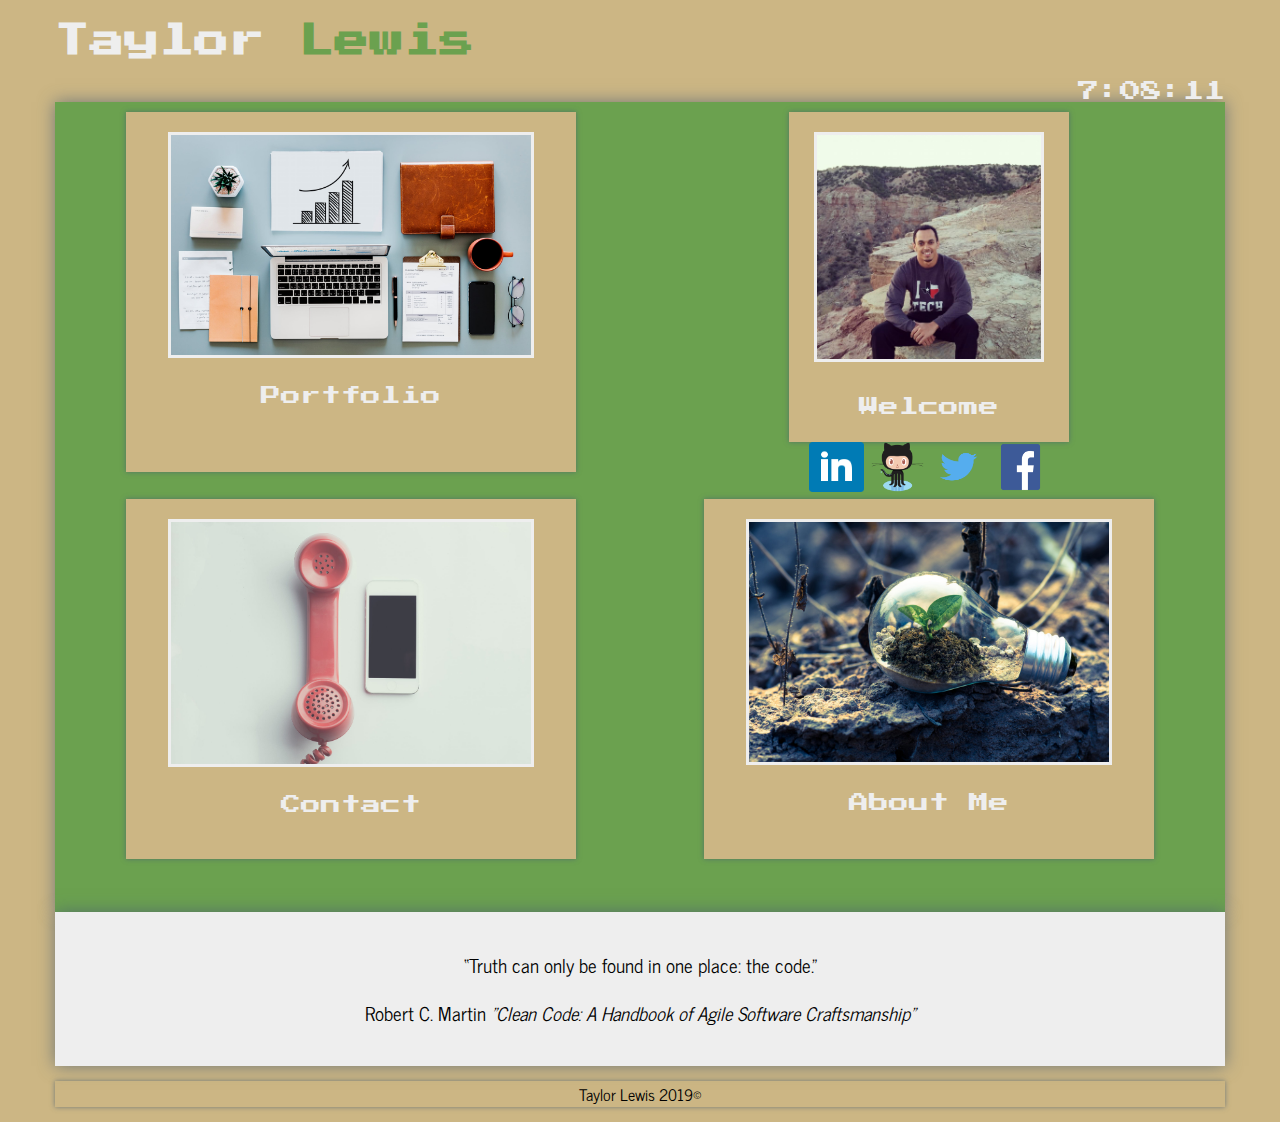
<file: index.html>
<!DOCTYPE html>
<html lang="en">
  <head>
    <meta charset="UTF-8" />
    <meta name="viewport" content="width=device-width, initial-scale=1.0" />
    <meta http-equiv="X-UA-Compatible" content="ie=edge" />
    <link
      rel="stylesheet"
      href="https://stackpath.bootstrapcdn.com/bootstrap/4.2.1/css/bootstrap.min.css"
      integrity="sha384-GJzZqFGwb1QTTN6wy59ffF1BuGJpLSa9DkKMp0DgiMDm4iYMj70gZWKYbI706tWS"
      crossorigin="anonymous"
    />
    <link href="https://fonts.googleapis.com/css?family=Arapey|Caveat:700|News+Cycle|Pontano+Sans|Signika+Negative:300|Press+Start+2P" rel="stylesheet">
    <link rel="stylesheet" href="assets/css/style.css" />
    <script src="assets/js/portfolio.js"></script>
    <title>Taylor Lewis</title>
  </head>
  <body onload="startTime()">
    <center>
      <div class="container">
        <!-- BS4 NAVBAR -->
        <h1 class="brand"><span>Taylor</span> Lewis</h1><div id="txt"></div>
        <!--  -->
        <!-- START OF CSS GRID ITEM -->
        <div class="wrapper">
        <center><div class="grid-container">
          <div class="item1"><a href="portfolio.html"
            ><img  onclick="ding.play()"src="assets/images/pexels-photo-1483938.jpeg" class="responsive" id="portfolio-image" alt="portfolio-img" height="240" width="400"></a> <p id="new-font">Portfolio</p></div>
          <div class="item2"><a href="contact.html"><img  onclick="ding.play()"src="assets/images/contact-2.jpeg" class="responsive" id="contact-image" alt="contact-img" height="240" width="400"></a><p id="new-font">Contact</p></div>
          <div class="item3"><a href="aboutme.html"><img  onclick="ding.play()"src="assets/images/lightbulb.jpeg" class="responsive" id="lightbulb-image" alt="lightbulb-img" height="240" width="400"></a><p id="new-font">About Me</p></div>
          <div id="item-4" class="item4"><img src="assets/images/10502281_837307602956526_992796337588120661_n.jpg" class="responsive" id="profile-image" alt="profile-img" height="200" width="320"><p id="new-font">Welcome</p> <a href="https://www.linkedin.com/in/taylor-lewis-58210b141/"
            ><img
            onclick="ding.play()"
              id="media-image"
              src="assets/images/square-linkedin-512.png"
              alt="contact"
              height="50"
              width="55"
          /></a>
          <a href="https://github.com/tlew25"
            ><img  id="media-image"src="assets/images/Octocat.png" alt="contact" height="50" width="55"
          /></a>
          <a href="https://twitter.com/taylor1lewis"
            ><img
            onclick="ding.play()"
            id="media-image"
              src="assets/images/580b57fcd9996e24bc43c53e (1).png"
              alt="contact"
              height="50"
              width="55"
          /></a>
          <a href="https://www.facebook.com/taylor.lewis.3701"
            ><img
            onclick="ding.play()"
            id="media-image"
              src="assets/images/facebook_logos_PNG19751.png"
              alt="contact"
              height="50"
              width="57"
          /></a></div>
        </div></center>
      </div>
        <!-- END OF CSS GRID -->

        <!-- FOOTER -->
        <div class="card-body">
                <blockquote class="blockquote mb-0">
                  <p>“Truth can only be found in one place: the code.”</p>
                  <footer class="blockquote-footer">Robert C. Martin <cite title="Clean Code: A Handbook of Agile Software Craftsmanship">"Clean Code: A Handbook of Agile Software Craftsmanship"</cite></footer>
                </blockquote>
              </div>
        <div class="card">
                <div class="card-header">
                  Taylor Lewis 2019&copy;
                </div>
      </div>
    </div>
</div>
    </center>
  </body>
</html>
</file>
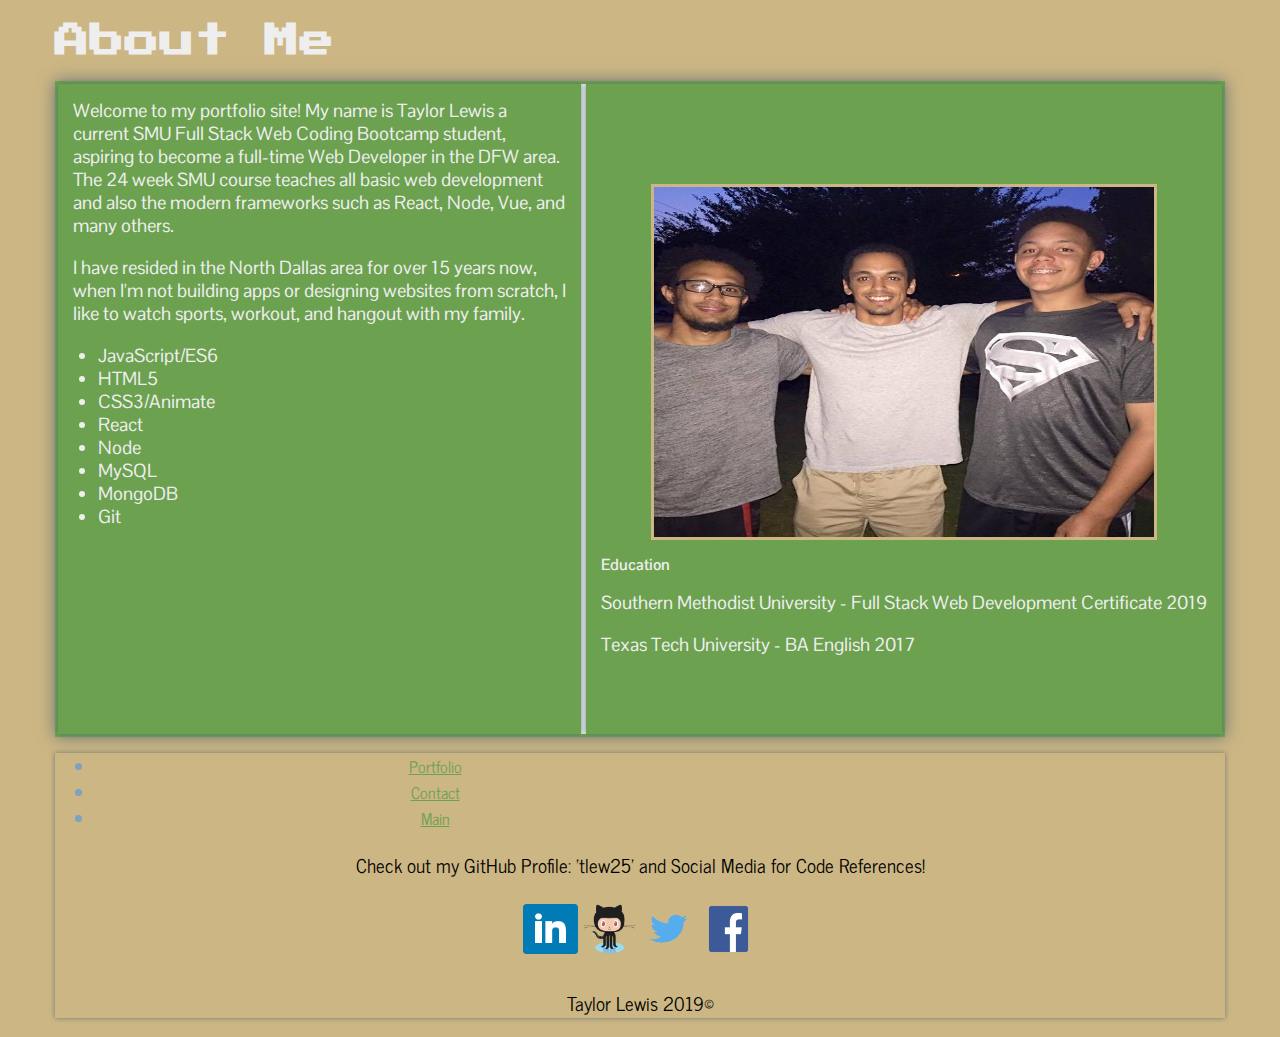
<file: aboutme.html>
<!DOCTYPE html>
<html lang="en">
  <head>
    <meta charset="UTF-8" />
    <meta name="viewport" content="width=device-width, initial-scale=1.0" />
    <meta http-equiv="X-UA-Compatible" content="ie=edge" />
    <link
      rel="stylesheet"
      href="https://stackpath.bootstrapcdn.com/bootstrap/4.2.1/css/bootstrap.min.css"
      integrity="sha384-GJzZqFGwb1QTTN6wy59ffF1BuGJpLSa9DkKMp0DgiMDm4iYMj70gZWKYbI706tWS"
      crossorigin="anonymous"
    />
    <link href="https://fonts.googleapis.com/css?family=Arapey|Caveat:700|News+Cycle|Pontano+Sans|Signika+Negative:300|Press+Start+2P" rel="stylesheet">
    <link rel="stylesheet" href="assets/css/style.css" />
    
    <title>About Me</title>
  </head>
  <body>
    <center>
      <div class="container">
        <!-- BS4 NAVBAR -->
        <h1 class="brand"><span>About Me</span></h1>
        <!--  -->
        <!-- START OF CSS GRID ITEM -->
        <center><div class="grid-container-3">
          <div class="item14">
            <p id="about-me">Welcome to my portfolio site! My name is Taylor Lewis a current SMU Full Stack Web Coding Bootcamp student, aspiring to become a full-time Web Developer in the DFW area. The 24 week SMU course teaches all basic web development and also the modern frameworks such as React, Node, Vue, and many others.</p>
            <p id="about-me">I have resided in the North Dallas area for over 15 years now, when I'm not building apps or designing websites from scratch, I like to watch sports, workout, and hangout with my family.</p>
            <ul>
            <li id="about-txt">JavaScript/ES6</li>
            <li id="about-txt">HTML5</li>
            <li id="about-txt">CSS3/Animate</li>
            <li id="about-txt">React</li>
            <li id="about-txt">Node</li>
            <li id="about-txt">MySQL</li>
            <li id="about-txt">MongoDB</li>
            <li id="about-txt">Git</li>
            </ul>
          </div>
          <div class="item15">
            <div class="content">
              <center><img id="slideshow" class="item-15" src="assets/images/12573900_1056966034324014_8705202034898809470_n.jpg" width="500px" height="350px"/></center>
              <center><img id="slideshow" class="item-15" src="assets/images/ttu.jpg" width="500px" height="350px"/></center>
              <center><img id="slideshow" class="item-15" src="assets/images/10929919_865036976850255_7518152306185367491_n.jpg" width="500px" height="350px"/></center>
              <center><img id="slideshow" class="item-15" src="assets/images/dallas-texas-skyline-dusk-45182.jpeg" width="500px" height="350px"/></center>
              <center><img id="slideshow" class="item-15" src="assets/images/colorado.jpg" width="500px" height="350px"/></center>
              <h3 id="about-me">Education</h3>
              <p id="about-me">Southern Methodist University - Full Stack Web Development Certificate 2019</p>
              <p id="about-me">Texas Tech University - BA English 2017</p>
            </div>
          </div>
        </div></center>
        <div class="card">
            <div class="card-header">
                <center><ul class="pagination justify-content-end">
                    <li class="page-item"><a class="page-link" href="portfolio.html">Portfolio</a></li>
                    <li class="page-item"><a class="page-link" href="contact.html">Contact</a></li>
                    <li class="page-item"><a class="page-link" href="index.html">Main</a></li>
                    </li>
                  </ul></center>
                <p>Check out my GitHub Profile: 'tlew25' and Social Media for Code References!</p>
                <a href="https://www.linkedin.com/in/taylor-lewis-58210b141/"></a><img
                onclick="ding.play()"
                  id="media-image"
                  src="assets/images/square-linkedin-512.png"
                  alt="contact"
                  height="50"
                  width="55"
              /></a>
              <a href="https://github.com/tlew25"
                ><img  id="media-image"src="assets/images/Octocat.png" alt="contact" height="50" width="55"
              /></a>
              <a href="https://twitter.com/taylor1lewis"
                ><img
                onclick="ding.play()"
                id="media-image"
                  src="assets/images/580b57fcd9996e24bc43c53e (1).png"
                  alt="contact"
                  height="50"
                  width="55"
              /></a>
              <a href="https://www.facebook.com/taylor.lewis.3701"
                ><img
                onclick="ding.play()"
                id="media-image"
                  src="assets/images/facebook_logos_PNG19751.png"
                  alt="contact"
                  height="50"
                  width="57"
              /></a>
              <p>Taylor Lewis 2019&copy;</p>
            </div>
    </div>
    </center>
    <script src="assets/js/photo.js"></script>
  </body>
</html>
</file>
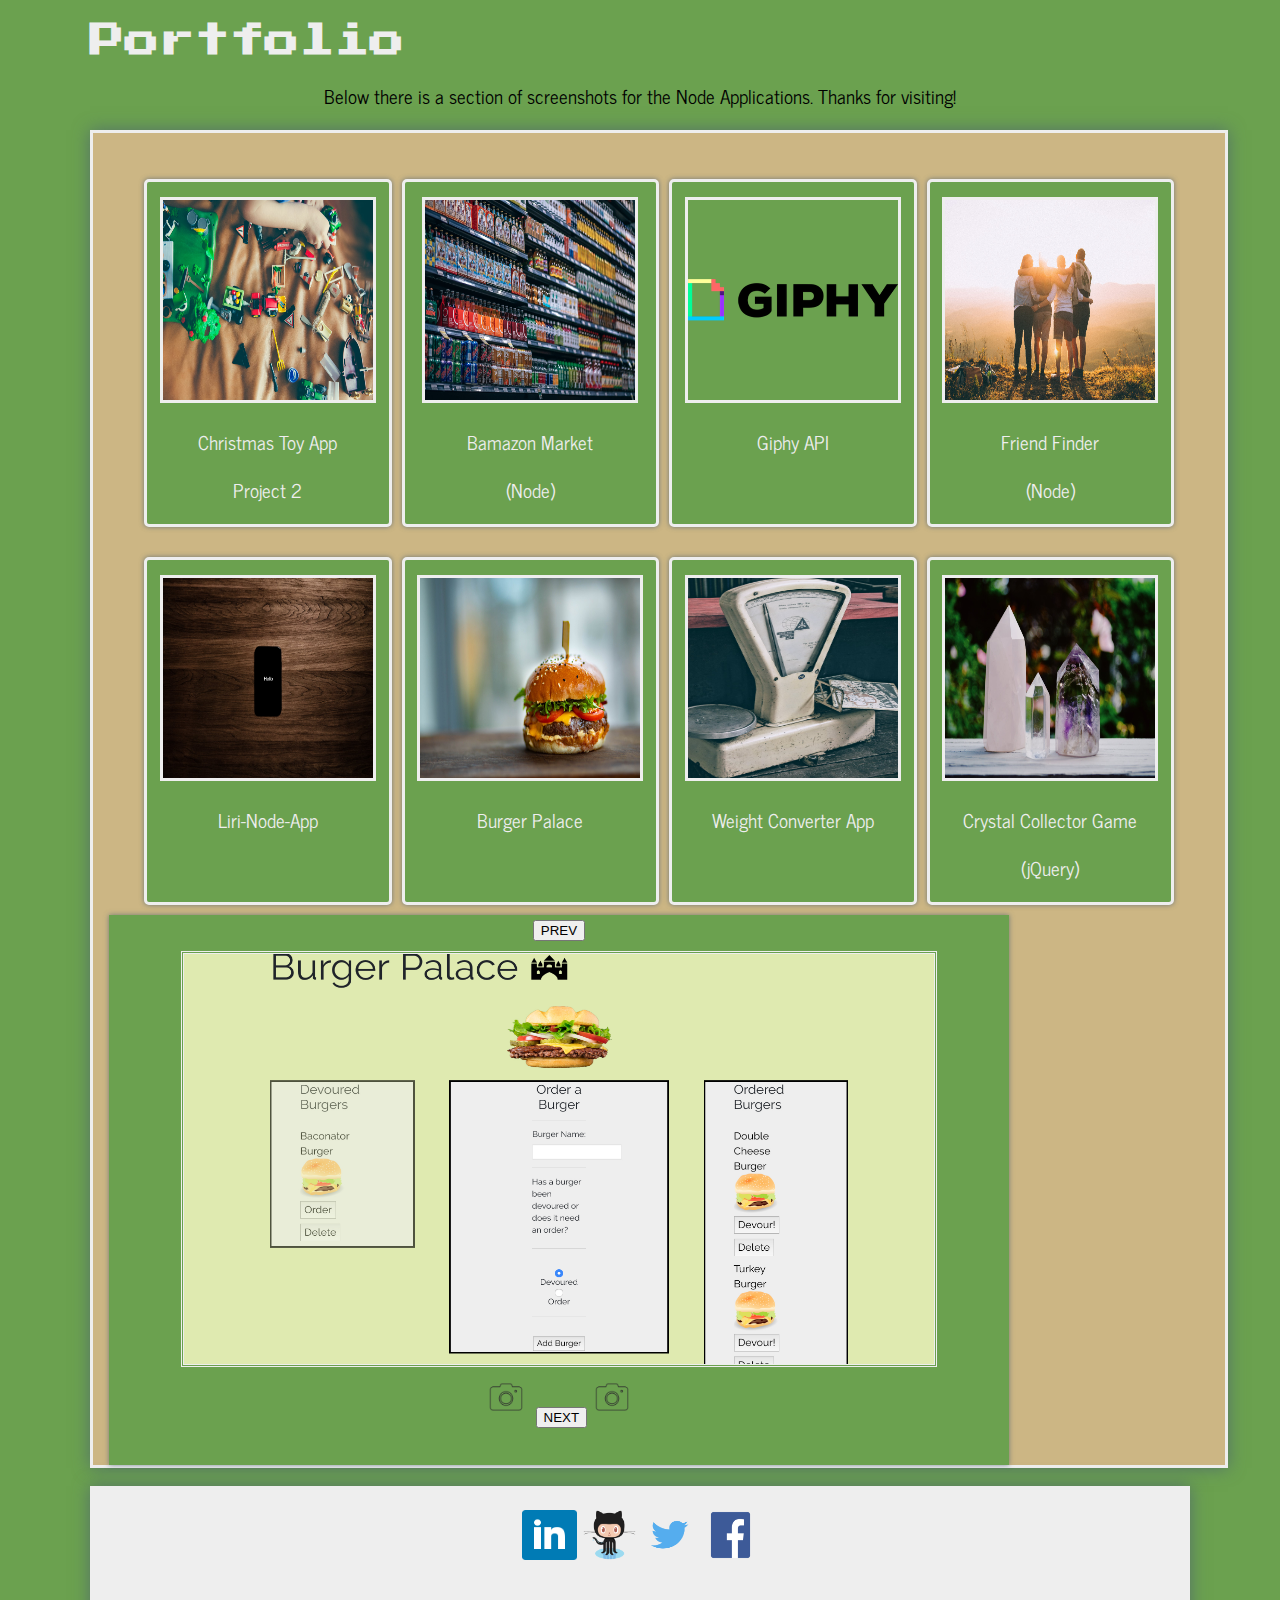
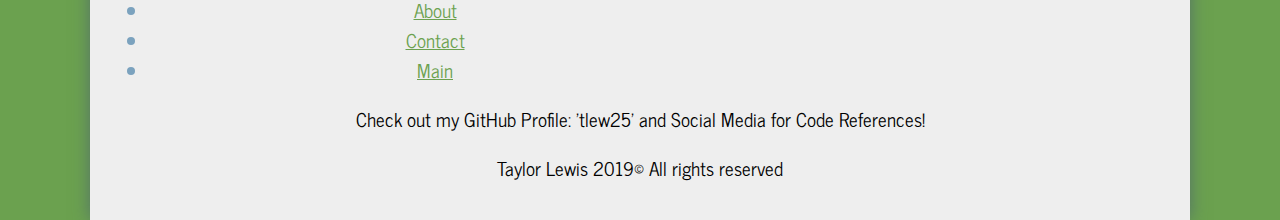
<file: portfolio.html>
<!DOCTYPE html>
<html lang="en">
  <head>
    <meta charset="UTF-8" />
    <meta name="viewport" content="width=device-width, initial-scale=1.0" />
    <meta http-equiv="X-UA-Compatible" content="ie=edge" />
    <link
      rel="stylesheet"
      href="https://stackpath.bootstrapcdn.com/bootstrap/4.2.1/css/bootstrap.min.css"
      integrity="sha384-GJzZqFGwb1QTTN6wy59ffF1BuGJpLSa9DkKMp0DgiMDm4iYMj70gZWKYbI706tWS"
      crossorigin="anonymous"
    />
    <link href="https://fonts.googleapis.com/css?family=Arapey|Caveat:700|News+Cycle|Pontano+Sans|Signika+Negative:300|Press+Start+2P" rel="stylesheet">
    <link rel="stylesheet" href="assets/css/style.css" />
    <script src="assets/js/portfolio.js"></script>
    <title>Portfolio</title>
  </head>
  <body id="body-2">
    <center>
      <div class="main-container-2">
        <!-- START OF NAVBAR -->
        <h1 class="brand"><span>Portfolio</span></h1>
        <!-- END -->
        <!-- START OF P TXT -->
        <p id="instructions">Below there is a section of screenshots for the Node Applications. Thanks for visiting!</p>
        <!-- START OF CSS GRID -->
        <center>
          <div class="grid-container-2">
            <div class="item5">
              <a href="https://fathomless-reef-78456.herokuapp.com/"
                ><img
                  id="p-work"
                  src="assets/images/newtoys.jpeg"
                  alt="toy-logo"
                  height="200"
                  width="210"
              /></a>
              <p>Christmas Toy App</p>
              <p>Project 2</p>
            </div>
            <div class="item6">
              <a href="#"
                ><img
                  id="p-work"
                  src="assets/images/newmarket.jpeg"
                  alt="market-logo"
                  height="200"
                  width="210"
              /></a>
              <p>Bamazon Market</p>
              <p>(Node)</p>
            </div>
            <div class="item7">
              <a href="https://tlew25.github.io/Giphy_API/"
                ><img
                  id="p-work"
                  src="assets/images/5842a962a6515b1e0ad75b04.png"
                  alt="giphy-logo"
                  height="200"
                  width="210"
              /></a>
              <p>Giphy API</p>
            </div>
            <div class="item8">
              <a href="https://tlew25.github.io/Giphy_API/"
                ><img
                  id="p-work"
                  src="assets/images/newfriends.jpeg"
                  alt="friend-logo"
                  height="200"
                  width="210"
              /></a>
              <p>Friend Finder</p>
              <p>(Node)</p>
            </div>
            <div class="item9">
              <a href="https://tlew25.github.io/Giphy_API/"
                ><img
                  id="p-work"
                  src="assets/images/newliri.jpeg"
                  alt="liri-logo"
                  height="200"
                  width="210"
              /></a>
              <p>Liri-Node-App</p>
            </div>
            <div class="item10">
              <a href="https://burger-palace.herokuapp.com/"
                ><img
                  id="p-work"
                  src="assets/images/newburger.jpeg"
                  alt="burger-logo"
                  height="200"
                  width="220"
              /></a>
              <p>Burger Palace</p>
            </div>
            <div class="item11">
              <a href="#"
                ><img
                  id="p-work"
                  src="assets/images/weightconverter.jpeg"
                  alt="weight-logo"
                  height="200"
                  width="210"
              /></a>
              <p>Weight Converter App</p>
            </div>
            <div class="item12">
              <a href="https://tlew25.github.io/Crystal_Game/"
                ><img
                  id="p-work"
                  src="assets/images/newcrystals.jpeg"
                  alt="crystal-logo"
                  height="200"
                  width="210"
              /></a>
              <p>Crystal Collector Game</p>
              <p>(jQuery)</p>
            </div>
            <div class="item13"><button onclick="prev()" type="button" class="btn btn-outline-dark">PREV</button>
                <center><img id="slider" src="assets/images/Screen Shot 2018-12-17 at 12.19.46 PM.jpg" width="750px" height="410px"/></center>
                <img
                onclick="ding.play()"
                id="camera-image"
                  src="assets/images/additional_icons-03-512.png"
                  alt="contact"
                  height="50"
                  width="50"
              />
              <button onclick="next()" type="button" class="btn btn-outline-dark">NEXT</button><img
                onclick="ding.play()"
                id="camera-image"
                  src="assets/images/additional_icons-03-512.png"
                  alt="contact"
                  height="50"
                  width="50"
            ></center>
        <!-- END OF CSS GRID -->
<br>
          <div class="card-body">
              <a href="https://www.linkedin.com/in/taylor-lewis-58210b141/"><img
              onclick="ding.play()"
                id="media-image"
                src="assets/images/square-linkedin-512.png"
                alt="contact"
                height="50"
                width="55"
            /></a>
            <a href="https://github.com/tlew25"
              ><img  id="media-image"src="assets/images/Octocat.png" alt="contact" height="50" width="55"
            /></a>
            <a href="https://twitter.com/taylor1lewis"
              ><img
              onclick="ding.play()"
              id="media-image"
                src="assets/images/580b57fcd9996e24bc43c53e (1).png"
                alt="contact"
                height="50"
                width="55"
            /></a>
            <a href="https://www.facebook.com/taylor.lewis.3701"
              ><img
              onclick="ding.play()"
              id="media-image"
                src="assets/images/facebook_logos_PNG19751.png"
                alt="contact"
                height="50"
                width="57"
            /></a>
            <ul class="pagination justify-content-end">
                <li class="page-item"><a class="page-link" href="aboutme.html">About</a></li>
                <li class="page-item"><a class="page-link" href="contact.html">Contact</a></li>
                <li class="page-item"><a class="page-link" href="index.html">Main</a></li>
                </li>
              </ul>
              <p>Check out my GitHub Profile: 'tlew25' and Social Media for Code References!</p>
              <p>Taylor Lewis 2019&copy; All rights reserved</p>
        </div>
    </div></center>
    <!-- END OF MAIN CONTAINER -->
  </body>
</html>
</file>
<file: assets/css/style.css>
/* MAIN CONTAINER & BODY */
body {
  background-color: #ccb684;
}
#body-2 {
  background-color: #6BA14F;
}
.container {
  max-width: 1170px;
  margin-left: auto;
  margin-right: auto;
  margin-top: 15px;
  margin-bottom: 15px;
}
/* CONTAINERS FOR INDEX PAGES */
.main-container {
  max-width: 1170px;
  margin-left: auto;
  margin-right: auto;
  padding: 1em;
  height: 1200px;
}
.main-container-2 {
  height: 1600px;
  width: 1100px;
}
/* NAVBAR BS4 CONFIGURATION */

#txt {
  font-family: "Press Start 2P", cursive;
  text-align: right;
  font-size: 16pt;
  color: #eee;
}
.responsive {
  width: 80%;
  height: auto;
}
/* DIV ITEMS FOR MAIN PAGE*/
.item1,
.item2,
.item3,
.item4 {
  box-shadow: 0 0 5px 0 rgba(72, 94, 116, 0.7);
  color: #000000;
  height: 320px;
  width: 450px;
  font-family: "Pontano Sans", sans-serif;
  color: #eee;
}
#item-4 {
  height: 290px;
  width: 280px;
}
.item1 {
  grid-area: header;
}
.item2 {
  grid-area: menu;
}
.item3 {
  grid-area: main;
}
.item4 {
  grid-area: section;
}
.grid-container {
  max-width: 1170px;
  margin-left: auto;
  margin-right: auto;
  padding: 1em;
  box-shadow: 0 0 16px 0 rgba(72, 94, 116, 0.7);
  height: 790px;
  display: grid;
  grid-template:
    "header header header section section section"
    "menu menu menu main main main"
    "menu menu menu main main main";
  grid-gap: 5px;
  background-color: #6BA14F;
  padding: 10px;
}

.grid-container > div {
  max-width: 1170px;
  margin-left: auto;
  margin-right: auto;
  padding: 1em;
  background-color: #ccb684;
  text-align: center;
  padding: 20px 0;
  font-size: 20pt;
}
/* PORTFOLIO.HTML GRID ITEMS */
.item5,
.item6,
.item7,
.item8,
.item9,
.item10,
.item11,
.item12 {
  color: #000000;
  font-family: "Pontano Sans", sans-serif;
  color: #eee;
  border-style: solid;
  border-radius: 5px;
}
.item5 {
  grid-area: p1;
  margin-left: 35px;
}
.item6 {
  grid-area: p2;
}
.item7 {
  grid-area: p3;
}
.item8 {
  grid-area: p4;
  margin-right: 35px;
}
.item9 {
  grid-area: p5;
  margin-left: 35px;
}
.item10 {
  grid-area: p6;
}
.item11 {
  grid-area: p7;
}
.item12 {
  grid-area: p8;
  margin-right: 35px;
}
.item13 {
  grid-area: p9;
  border-style: none;
}
.item13 {
  width: 900px;
  height: 550px;
}
/* MARGIN ADJUSTMENT FOR TOP ITEM DIVS */
.item5,
.item6,
.item7,
.item8 {
  margin-top: 30px;
  margin-bottom: 20px;
}
.grid-container-2 {
  box-shadow: 0 0 16px 0 rgba(72, 94, 116, 0.7);
  padding: 1em;
  height: 1300px;
  width: 1100px;
  display: grid;
  grid-template:
    "p1 p1 p2 p2 p3 p3 p4 p4"
    "p5 p5 p6 p6 p7 p7 p8 p8"
    "p9 p9 p9 p9 p9 p9 p9 p9"
    "p9 p9 p9 p9 p9 p9 p9 p9";
  grid-gap: 10px;
  background-color: #ccb684;
  border-style: solid;
  border-color: #eee;
}

.grid-container-2 > div {
  box-shadow: 0 0 5px 0 rgba(72, 94, 116, 0.7);
  background-color: #6BA14F;
  text-align: center;
  font-size: 14pt;
}
#p-work {
  margin-top: 15px;
  border-style: solid;
  border-color: #eee;
}
.pagination {
  margin-right: 450px;
  color: #000000;
}
.page-link {
  color: #6BA14F;
}
/* MAKE THE GRID ANIMATED WITH CSS KEYFRAMES */
.item1:hover,
.item2:hover,
.item3:hover,
.item5:hover,
.item6:hover,
.item7:hover,
.item8:hover,
.item9:hover,
.item10:hover,
.item11:hover,
.item12:hover {
  opacity: 0.75;
  cursor: pointer;
  /* CSS ANIMATE */
  animation: shake 0.9s;
  animation-iteration-count: infinite;
}

@keyframes shake {
  0% {
    transform: translate(1px, 1px) rotate(0deg);
  }
  10% {
    transform: translate(-1px, -2px) rotate(-1deg);
  }
  20% {
    transform: translate(-3px, 0px) rotate(1deg);
  }
  30% {
    transform: translate(3px, 2px) rotate(0deg);
  }
  40% {
    transform: translate(1px, -1px) rotate(1deg);
  }
  50% {
    transform: translate(-1px, 2px) rotate(-1deg);
  }
  60% {
    transform: translate(-3px, 1px) rotate(0deg);
  }
  70% {
    transform: translate(3px, 1px) rotate(-1deg);
  }
  80% {
    transform: translate(-1px, -1px) rotate(1deg);
  }
  90% {
    transform: translate(1px, 2px) rotate(0deg);
  }
  100% {
    transform: translate(1px, -2px) rotate(-1deg);
  }
}
/* MEDIA IMAGES */
#media-image {
  display: inline-block;
  margin-top: 5px;
  margin-bottom: 10px;
}
#media-image:hover {
  opacity: 0.65;
  cursor: pointer;
  /* CSS ANIMATE */
  animation: shake 1s;
  animation-iteration-count: infinite;
}
#profile-image {
  margin-bottom: 7px;
  border-style: solid;
  border-color: #eee;
}
#portfolio-image,
#contact-image,
#lightbulb-image {
  border-style: solid;
  border-color: #eeeeee;
}
#slider {
  margin-top: 10px;
  border-style: double;
  border-color: #eee;
}
button {
  margin-top: 5px;
}
p {
  font-family: "News Cycle", sans-serif;
  font-size: 14pt;
}
span {
  color: #6BA14F;
}
.card-header {
  box-shadow: 0 0 5px 0 rgba(72, 94, 116, 0.7);
  font-family: "News Cycle", sans-serif;
}
/* QUOTE */
.card-body {
  max-width: 1170px;
  margin-left: auto;
  margin-right: auto;
  margin-bottom: 15px;
  padding: 1em;
  box-shadow: 0 0 16px 0 rgba(72, 94, 116, 0.7);
  font-family: "News Cycle", sans-serif;
  font-size: 14pt;
  background-color: #eee;
}
#instruction {
  font-size: 14pt;
  font-family: Arial, Helvetica, sans-serif;
}

/* ABOUT ME SECTION */
.main-container-3 {
  height: 900px;
  width: 1200px;
}
.item14 {
  grid-area: t1;
}
.item15 {
  grid-area: t2;
}
.grid-container-3 {
  box-shadow: 0 0 16px 0 rgba(72, 94, 116, 0.7);
  height: 650px;
  max-width: 1170px;
  display: grid;
  grid-template: "t1 t1 t1 t1 t2 t2 t2 t2";
  grid-gap: 5px;
  background-color: #eee;
  border-style: solid;
  border-color: #6BA14F;
}
.grid-container-3 > div {
  box-shadow: 0 0 5px 0 rgba(72, 94, 116, 0.7);
  background-color: #6BA14F;
  text-align: center;
  font-size: 10pt;
}

#body-4 {
  color: #000000;
  background-image: url("phone.jpg");
  background-size: 1000px;
}
.main-container-4 {
  height: 800px;
  display: block;
}

.page-item {
  color: #7ba2be;
}
.item-15 {
  display: none;
}
.brand {
  font-family: "Press Start 2P", cursive;
  font-size: 26pt;
  text-align: left;
  color: #6BA14F;
}

.brand span {
  font-family: "Press Start 2P", cursive;
  color: #eee;
}
#new-font {
  font-family: "Press Start 2P", cursive;
  font-size: 15pt;
}
#slideshow {
  margin-top: 100px;
  margin-left: 10px;
  margin-right: 10px;
  border-style: solid;
  border-color: #ccb684;
}
#about-txt {
  text-align: left;
  color: #eee;
  font-size: 14pt;
  font-family: "Pontano Sans", sans-serif;
}
#about-me {
  margin-left: 15px;
  margin-right: 15px;
  margin-top: 15px;
  text-align: left;
  color: #eee;
  font-family: "Pontano Sans", sans-serif;
}
</file>
